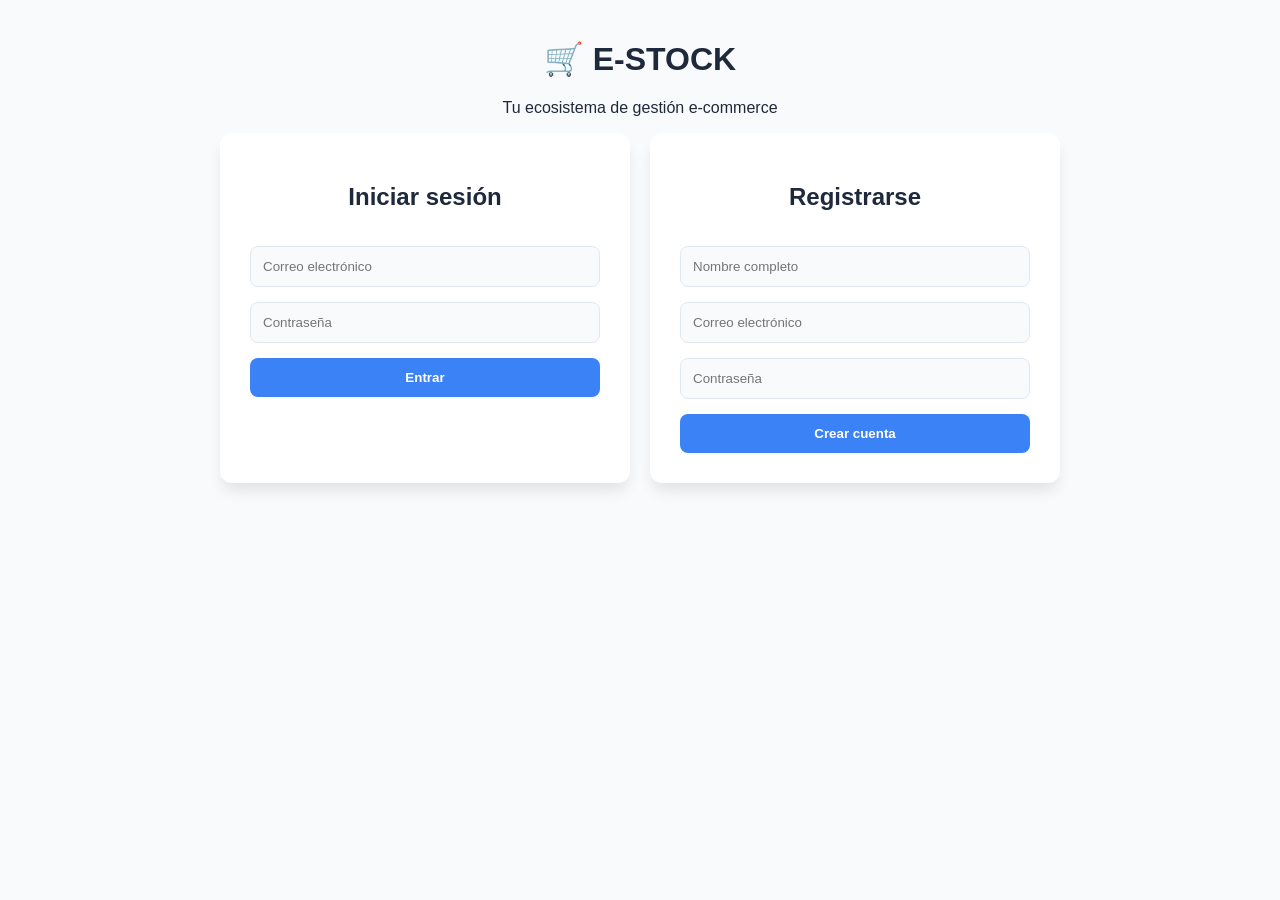
<file: index.html>
<!DOCTYPE html>
<html lang="es">
<head>
  <meta charset="UTF-8">
  <title>E-STOCK | Gestión de Inventario</title>
  <link rel="stylesheet" href="css/styles.css">
</head>
<body>
  <div class="container">
    <h1>🛒 E-STOCK</h1>
    <p>Tu ecosistema de gestión e-commerce</p>
    
    <div style="display: flex; justify-content: center; gap: 20px;">
        <div class="form-container">
            <h2>Iniciar sesión</h2>
            <input id="loginEmail" type="email" placeholder="Correo electrónico" required>
            <input id="loginPassword" type="password" placeholder="Contraseña" required>
            <button onclick="login()">Entrar</button>
        </div>
        <div class="form-container">
            <h2>Registrarse</h2>
            <input id="regName" type="text" placeholder="Nombre completo" required>
            <input id="regEmail" type="email" placeholder="Correo electrónico" required>
            <input id="regPassword" type="password" placeholder="Contraseña" required>
            <button onclick="register()">Crear cuenta</button>
        </div>
    </div>
  </div>

  <script src="./config.js"></script>
  <script src="js/auth.js"></script>

</body>
</html>
</file>
<file: css/styles.css>
body {
  font-family: 'Inter', sans-serif;
  background: #f8fafc;
  color: #1e293b;
  margin: 0;
  padding: 0;
}

nav {
    background: #1e293b;
    color: white;
    padding: 1rem 2rem;
    box-shadow: 0 2px 4px rgba(0,0,0,0.1);
}

.nav-container {
    display: flex;
    justify-content: space-between;
    align-items: center;
    max-width: 1200px;
    margin: 0 auto;
}

.nav-links a {
    color: white;
    text-decoration: none;
    margin-left: 20px;
    font-weight: 500;
}

.nav-links button {
    margin-left: 20px;
    background: #ef4444;
}

.container {
  max-width: 1200px;
  margin: 40px auto;
  padding: 0 20px;
  text-align: center;
}

h1, h2 { color: #1e293b; }

.form-container {
  background: white;
  padding: 30px;
  border-radius: 12px;
  box-shadow: 0 10px 15px -3px rgba(0,0,0,0.1);
  width: 100%;
  max-width: 350px;
  display: flex;
  flex-direction: column;
  gap: 15px;
}

input {
  padding: 12px;
  border: 1px solid #e2e8f0;
  border-radius: 8px;
  background: #f8fafc;
}

button {
  background: #3b82f6;
  border: none;
  padding: 12px;
  border-radius: 8px;
  cursor: pointer;
  font-weight: 600;
  color: white;
  transition: background 0.2s;
}

button:hover {
  background: #2563eb;
}

.grid-container {
  display: grid;
  grid-template-columns: repeat(auto-fill, minmax(280px, 1fr));
  gap: 30px;
  margin-top: 30px;
}

.card {
  background: white;
  border-radius: 12px;
  padding: 20px;
  box-shadow: 0 4px 6px -1px rgba(0,0,0,0.1);
  transition: transform 0.2s, box-shadow 0.2s;
}

.card:hover {
  transform: translateY(-5px);
  box-shadow: 0 10px 15px -3px rgba(0,0,0,0.1);
}

.price {
    font-size: 1.5rem;
    font-weight: 700;
    color: #10b981;
}

.cart-item {
    display: flex;
    justify-content: space-between;
    align-items: center;
    background: white;
    padding: 15px;
    border-radius: 8px;
    margin-bottom: 10px;
    box-shadow: 0 2px 4px rgba(0,0,0,0.05);
}

.cart-summary {
    margin-top: 30px;
    text-align: right;
    padding: 20px;
    background: #e2e8f0;
    border-radius: 12px;
}
</file>
